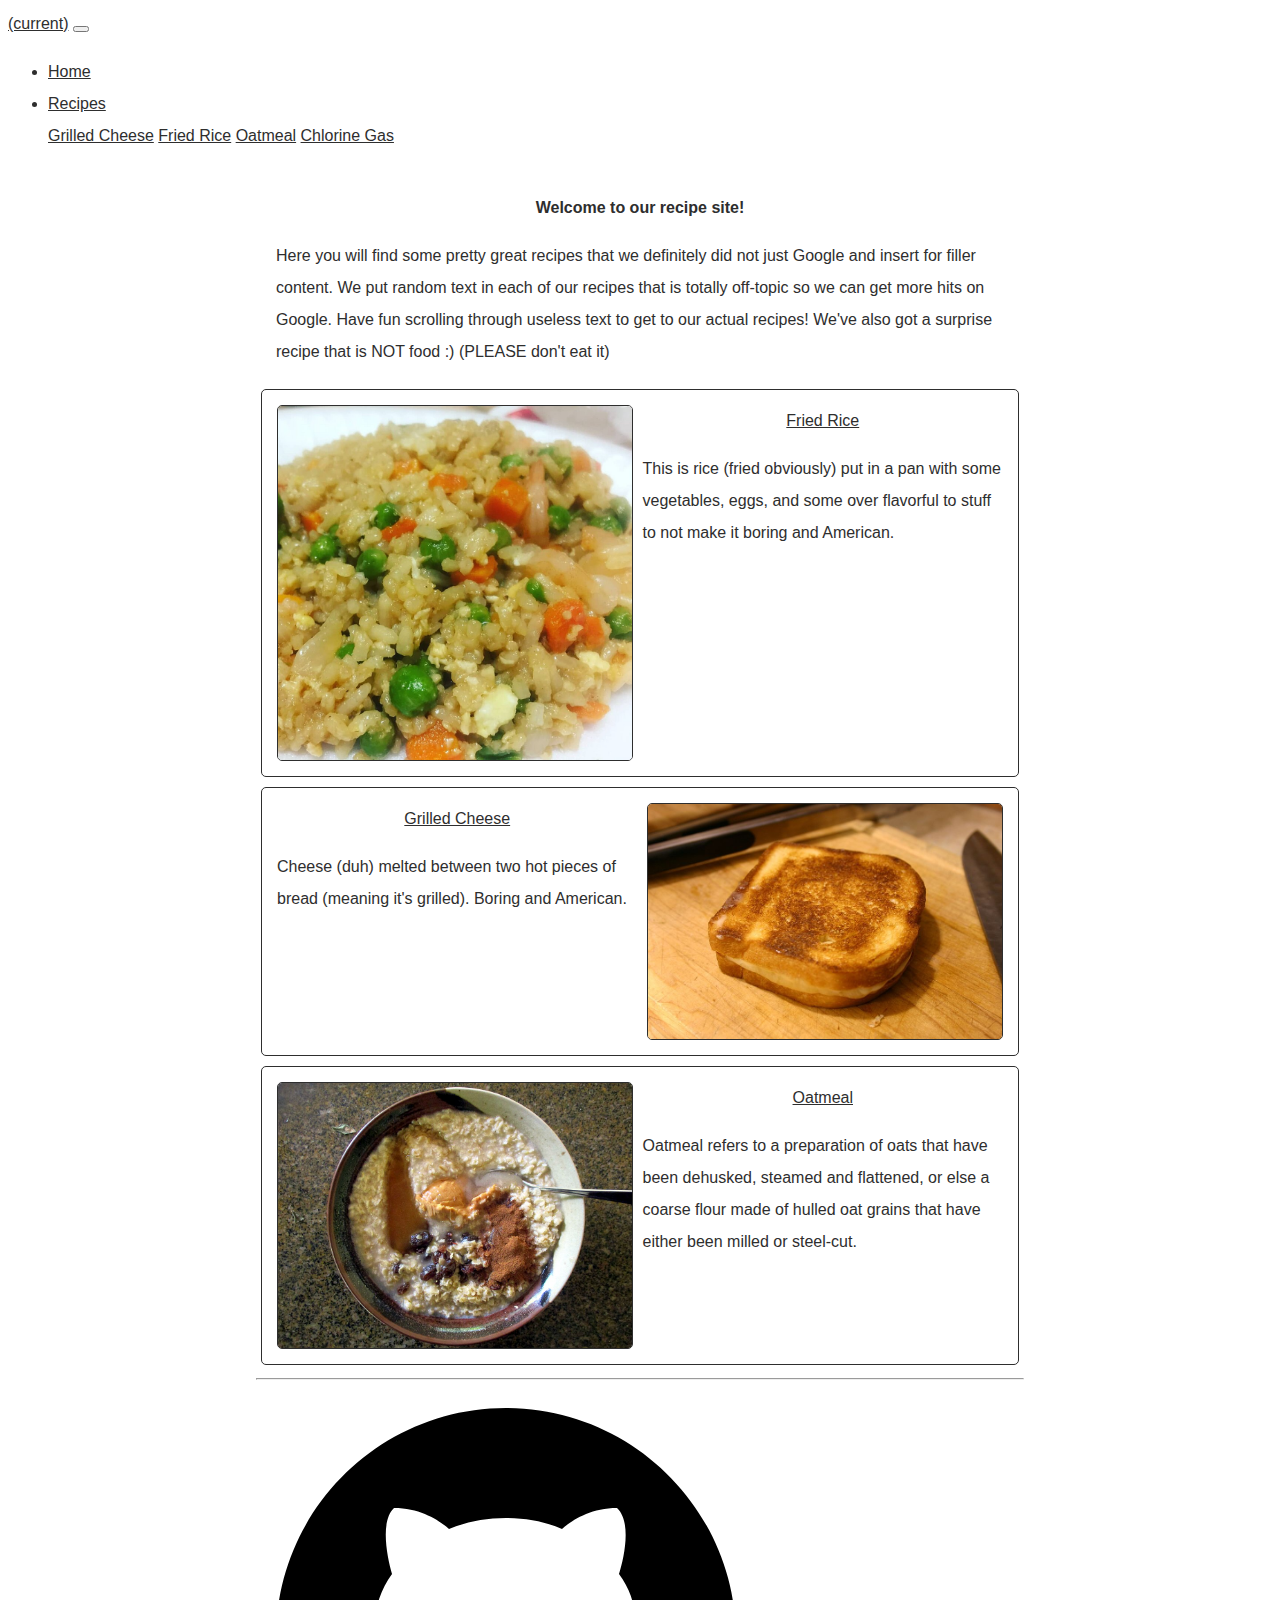
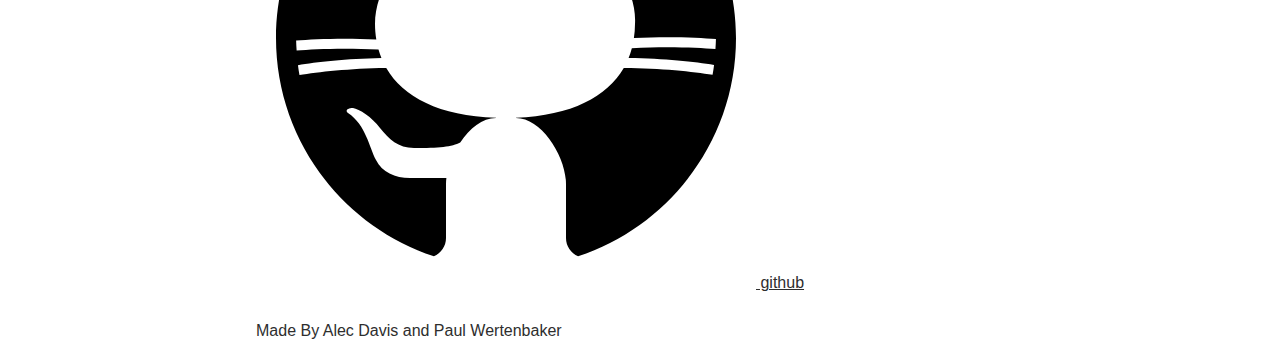
<file: index.html>
<DOCTYPE html>
<html>

  <head>
    <meta charset='UTF-8'/>
    <meta name='viewport'
      content='width=device-width, initial-scale=1.0, maximum-scale=1.0' />
    <link rel="stylesheet" href="https://stackpath.bootstrapcdn.com/bootstrap/4.1.3/css/bootstrap.min.css" integrity="sha384-MCw98/SFnGE8fJT3GXwEOngsV7Zt27NXFoaoApmYm81iuXoPkFOJwJ8ERdknLPMO" crossorigin="anonymous">
    <link rel="stylesheet" href="styles.css">
    <title>Recipes</title>

  </head>

  <body>
    <nav class="navbar navbar-expand-lg navbar-light bg-light">
      <a class="navbar-brand active" href="/index.html"><span class="sr-only">(current)</span></a>
      <button class="navbar-toggler" type="button" data-toggle="collapse" data-target="#navbarNav" aria-controls="navbarNav" aria-expanded="false" aria-label="Toggle navigation">
        <span class="navbar-toggler-icon"></span>
      </button>
      <div class="collapse navbar-collapse" id="navbarNav">
        <ul class="navbar-nav ms-auto">
          <li class="nav-item active">
            <a class="nav-link" href="#">Home</a>
          </li>
          <li class="nav-item dropdown">
            <a class="nav-link dropdown-toggle" href="#" id="navbarDropdownMenuLink" role="button" data-toggle="dropdown" aria-haspopup="true" aria-expanded="false">
              Recipes
            </a>
            <div class="dropdown-menu" aria-labelledby="navbarDropdownMenuLink">
              <a class="dropdown-item" href="/recipes/grilled-cheese.html">Grilled Cheese</a>
              <a class="dropdown-item" href="/recipes/fried-rice.html">Fried Rice</a>
              <a class="dropdown-item" href="/recipes/oatmeal.html">Oatmeal</a>
              <a class="dropdown-item" href="/recipes/chlorine-gas.html">Chlorine Gas</a>
            </div>
          </li>
        </ul>
      </div>
    </nav>

    <div class="body">

      <div class="welcome">
        <h1>Welcome to our recipe site!</h1>
      </div>

      <div class="flavor-text">
        <p>Here you will find some pretty great recipes that we definitely did not just Google and insert for filler content. We put random text in each of our recipes that is totally off-topic so we can get more hits on Google. Have fun scrolling through useless text to get to our actual recipes! We've also got a surprise recipe that is NOT food :) (PLEASE don't eat it)</p>
      </div>

      <div class="recipe-list">
        <div class="recipe-list-entry">
          <div class="recipe-list-image first">
            <img src="/recipes/pictures/fried-rice.jpeg" alt="Fried Rice" />
          </div>
          <div class="recipe-list-text">
            <a href="recipes/fried-rice.html">Fried Rice</a>
            <p>This is rice (fried obviously) put in a pan with some vegetables, eggs, and some over flavorful to stuff to not make it boring and American.</p>
          </div>
        </div>
        <div class="recipe-list-entry">
          <div class="recipe-list-image">
            <img src="/recipes/pictures/Simple_grilled_cheese.jpg" alt="Grilled Cheese" />
          </div>
          <div class="recipe-list-text first">
            <a href="recipes/grilled-cheese.html">Grilled Cheese</a>
            <p>Cheese (duh) melted between two hot pieces of bread (meaning it's grilled). Boring and American.</p>
          </div>
        </div>
        <div class="recipe-list-entry">
          <div class="recipe-list-image first">
            <img src="/recipes/pictures/oatmeal.jpg" alt="Oatmeal" />
          </div>
          <div class="recipe-list-text">
            <a href="/recipes/oatmeal.html">Oatmeal</a>
            <p>Oatmeal refers to a preparation of oats that have been dehusked, steamed and flattened, or else a coarse flour made of hulled oat grains that have either been milled or steel-cut.</p>
          </div>
        </div>
      </div>

      <div class="footer">
        <hr>
        <a href="https://github.com/pwertenb/creative-project-1">
          <img src="/recipes/pictures/github.svg" alt="github">&#9; github</a>
          <p>Made By Alec Davis and Paul Wertenbaker</p>
      </div>

    </div>

    <script src="https://code.jquery.com/jquery-3.3.1.slim.min.js" integrity="sha384-q8i/X+965DzO0rT7abK41JStQIAqVgRVzpbzo5smXKp4YfRvH+8abtTE1Pi6jizo" crossorigin="anonymous"></script>
    <script src="https://cdnjs.cloudflare.com/ajax/libs/popper.js/1.14.3/umd/popper.min.js" integrity="sha384-ZMP7rVo3mIykV+2+9J3UJ46jBk0WLaUAdn689aCwoqbBJiSnjAK/l8WvCWPIPm49" crossorigin="anonymous"></script>
    <script src="https://stackpath.bootstrapcdn.com/bootstrap/4.1.3/js/bootstrap.min.js" integrity="sha384-ChfqqxuZUCnJSK3+MXmPNIyE6ZbWh2IMqE241rYiqJxyMiZ6OW/JmZQ5stwEULTy" crossorigin="anonymous"></script>
  </body>

</html>
</file>
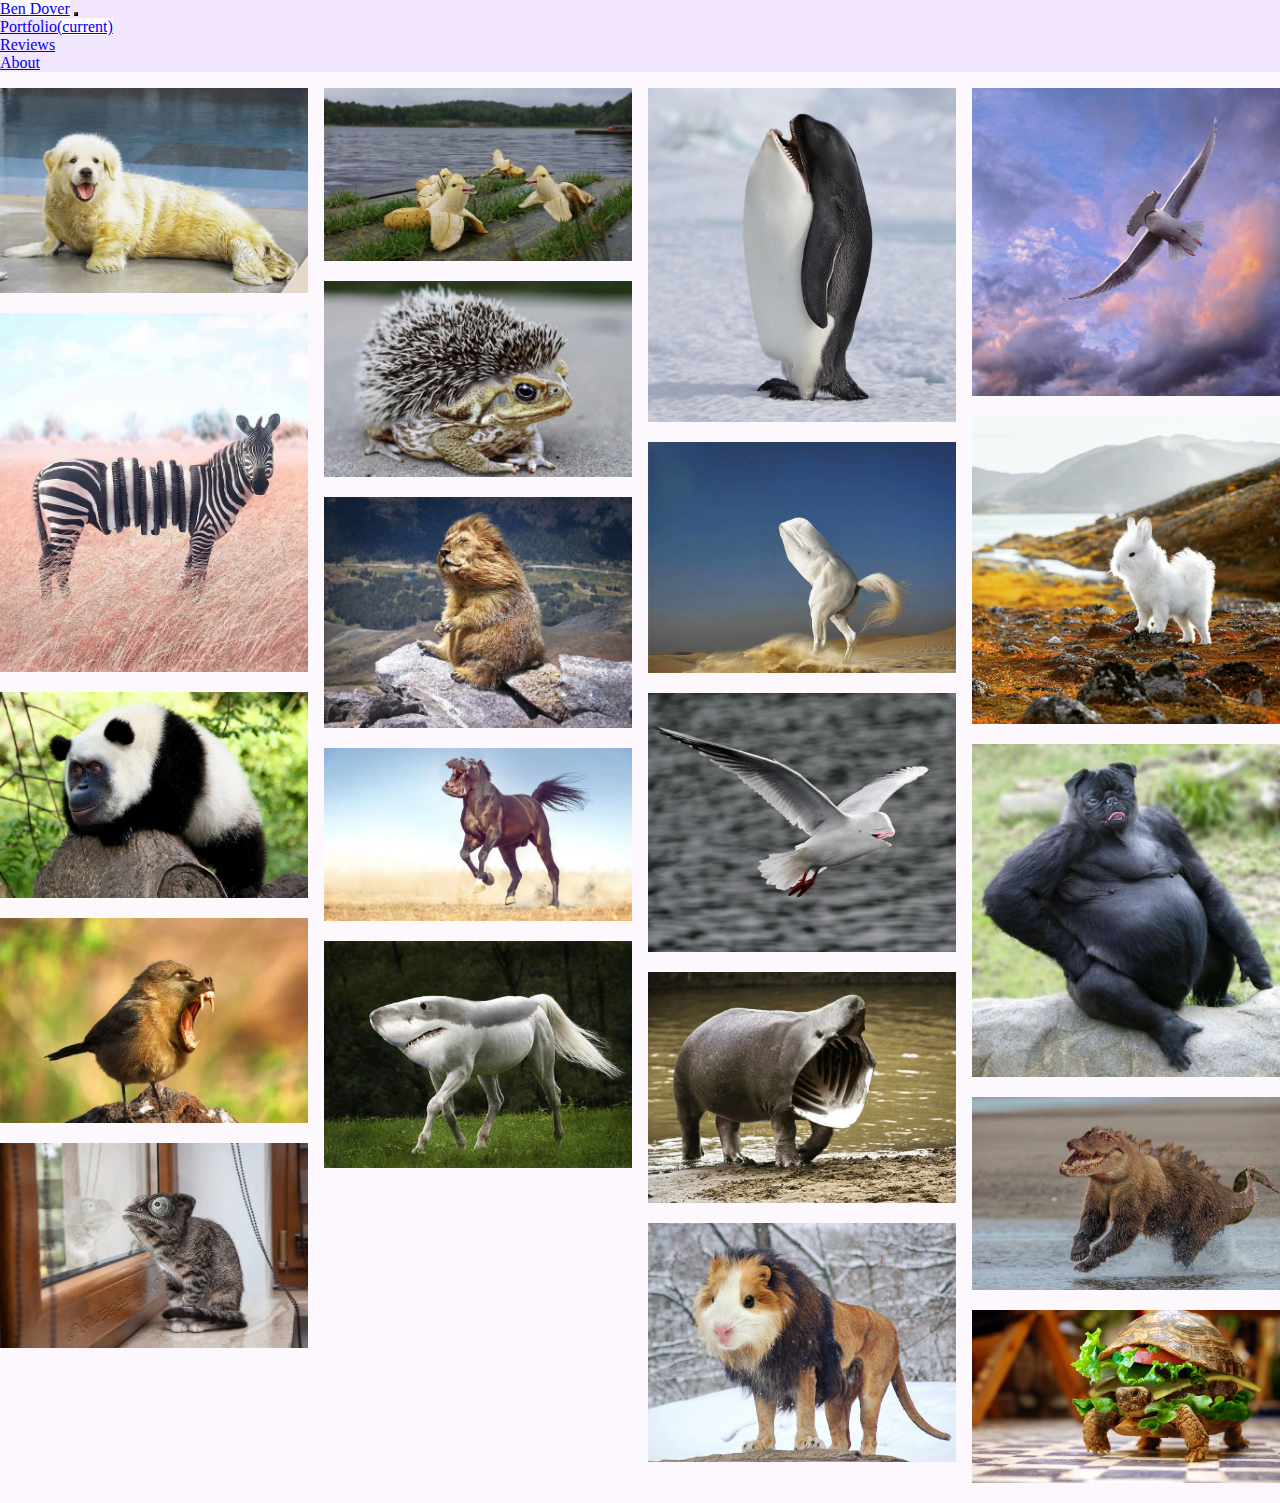
<file: pages/portfolio.html>
<!DOCTYPE html>
<html>

<head>
  <meta charset='UTF-8'/>
  <meta name='viewport'
    content='width=device-width, initial-scale=1.0, maximum-scale=1.0' />
  <link rel="stylesheet" href="https://stackpath.bootstrapcdn.com/bootstrap/4.1.3/css/bootstrap.min.css" integrity="sha384-MCw98/SFnGE8fJT3GXwEOngsV7Zt27NXFoaoApmYm81iuXoPkFOJwJ8ERdknLPMO" crossorigin="anonymous">
  <link rel="stylesheet" href="/css/styles.css" />
  <title>Portfolio</title>
</head>

<body>
  <div>
    <nav class="navbar navbar-expand-lg navbar-light bg-light">
      <a class="navbar-brand" href="/index.html">Ben Dover</a>
      <button class="navbar-toggler" type="button" data-toggle="collapse" data-target="#navbarNav" aria-controls="navbarNav" aria-expanded="false" aria-label="Toggle navigation">
        <span class="navbar-toggler-icon"></span>
      </button>
      <div class="collapse navbar-collapse" id="navbarNav">
        <ul class="navbar-nav ms-auto">
          <li class="nav-item">
            <a class="nav-link active" href="/pages/portfolio.html">Portfolio<span class="sr-only">(current)</span></a>
          </li>
          <li class="nav-item">
            <a class="nav-link" href="/pages/reviews.html">Reviews</a>
          </li>
          <li class="nav-item">
            <a class="nav-link" href="/pages/about.html">About</a>
          </li>
        </ul>
      </div>
    </nav>

    <div class="portfolio">
      <div class="image">
        <img src="/images/1.webp" />
      </div>
      <div class="image">
        <img src="/images/2.webp" />
      </div>
      <div class="image">
        <img src="/images/3.webp" />
      </div>
      <div class="image">
        <img src="/images/4.webp" />
      </div>
      <div class="image">
        <img src="/images/5.webp" />
      </div>
      <div class="image">
        <img src="/images/6.webp" />
      </div>
      <div class="image">
        <img src="/images/7.webp" />
      </div>
      <div class="image">
        <img src="/images/8.webp" />
      </div>
      <div class="image">
        <img src="/images/9.webp" />
      </div>
      <div class="image">
        <img src="/images/10.jpg" />
      </div>
      <div class="image">
        <img src="/images/11.jpg" />
      </div>
      <div class="image">
        <img src="/images/12.jpg" />
      </div>
      <div class="image">
        <img src="/images/13.jpg" />
      </div>
      <div class="image">
        <img src="/images/14.jpg" />
      </div>
      <div class="image">
        <img src="/images/15.jpg" />
      </div>
      <div class="image">
        <img src="/images/16.jpg" />
      </div>
      <div class="image">
        <img src="/images/17.jpg" />
      </div>
      <div class="image">
        <img src="/images/18.jpg" />
      </div>
      <div class="image">
        <img src="/images/19.jpg" />
      </div>
      <div class="image">
        <img src="/images/20.jpg" />
      </div>
    </section>

  </div>



  <script src="https://code.jquery.com/jquery-3.3.1.slim.min.js" integrity="sha384-q8i/X+965DzO0rT7abK41JStQIAqVgRVzpbzo5smXKp4YfRvH+8abtTE1Pi6jizo" crossorigin="anonymous"></script>
  <script src="https://cdnjs.cloudflare.com/ajax/libs/popper.js/1.14.3/umd/popper.min.js" integrity="sha384-ZMP7rVo3mIykV+2+9J3UJ46jBk0WLaUAdn689aCwoqbBJiSnjAK/l8WvCWPIPm49" crossorigin="anonymous"></script>
  <script src="https://stackpath.bootstrapcdn.com/bootstrap/4.1.3/js/bootstrap.min.js" integrity="sha384-ChfqqxuZUCnJSK3+MXmPNIyE6ZbWh2IMqE241rYiqJxyMiZ6OW/JmZQ5stwEULTy" crossorigin="anonymous"></script>
</body>
</html>
</file>
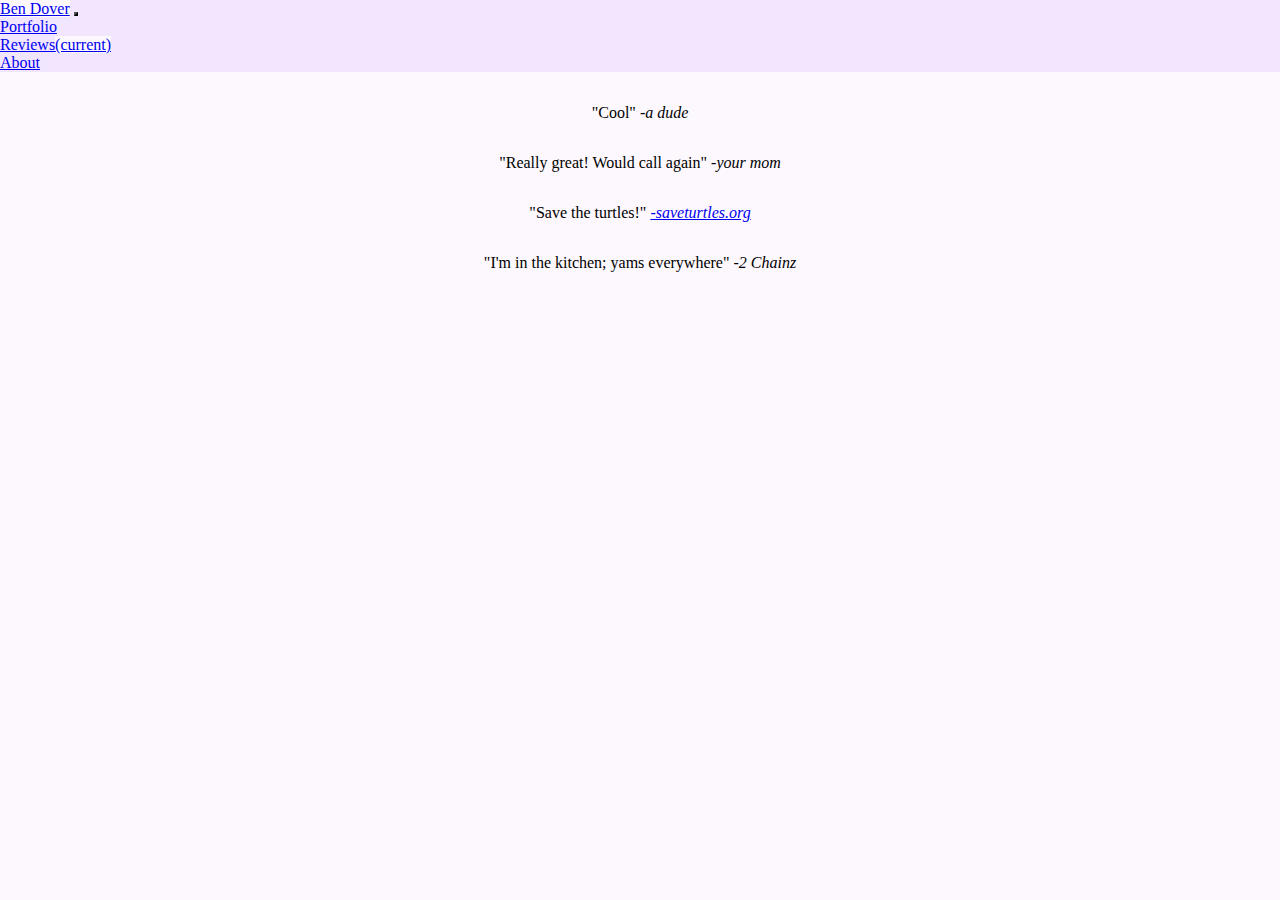
<file: pages/reviews.html>
<!DOCTYPE html>
<html>

<head>
  <meta charset='UTF-8'/>
  <meta name='viewport'
    content='width=device-width, initial-scale=1.0, maximum-scale=1.0' />
  <link rel="stylesheet" href="https://stackpath.bootstrapcdn.com/bootstrap/4.1.3/css/bootstrap.min.css" integrity="sha384-MCw98/SFnGE8fJT3GXwEOngsV7Zt27NXFoaoApmYm81iuXoPkFOJwJ8ERdknLPMO" crossorigin="anonymous">
  <link rel="stylesheet" href="/css/styles.css" />
  <title>Reviews</title>
</head>

<body>
  <div>
    <nav class="navbar navbar-expand-lg navbar-light bg-light">
      <a class="navbar-brand" href="/index.html">Ben Dover</a>
      <button class="navbar-toggler" type="button" data-toggle="collapse" data-target="#navbarNav" aria-controls="navbarNav" aria-expanded="false" aria-label="Toggle navigation">
        <span class="navbar-toggler-icon"></span>
      </button>
      <div class="collapse navbar-collapse" id="navbarNav">
        <ul class="navbar-nav ms-auto">
          <li class="nav-item">
            <a class="nav-link" href="/pages/portfolio.html">Portfolio</a>
          </li>
          <li class="nav-item">
            <a class="nav-link active" href="/pages/reviews.html">Reviews<span class="sr-only">(current)</span></a>
          </li>
          <li class="nav-item">
            <a class="nav-link" href="/pages/about.html">About</a>
          </li>
        </ul>
      </div>
    </nav>

    <p>"Cool" <i>-a dude</i></p>

    <p>"Really great! Would call again" <i>-your mom</i></p>

    <p>"Save the turtles!" <a href="https://saveturtles.org"><i>-saveturtles.org</i></a></p>

    <p>"I'm in the kitchen; yams everywhere" <i>-2 Chainz</i></p>
  </div>

  <script src="https://code.jquery.com/jquery-3.3.1.slim.min.js" integrity="sha384-q8i/X+965DzO0rT7abK41JStQIAqVgRVzpbzo5smXKp4YfRvH+8abtTE1Pi6jizo" crossorigin="anonymous"></script>
  <script src="https://cdnjs.cloudflare.com/ajax/libs/popper.js/1.14.3/umd/popper.min.js" integrity="sha384-ZMP7rVo3mIykV+2+9J3UJ46jBk0WLaUAdn689aCwoqbBJiSnjAK/l8WvCWPIPm49" crossorigin="anonymous"></script>
  <script src="https://stackpath.bootstrapcdn.com/bootstrap/4.1.3/js/bootstrap.min.js" integrity="sha384-ChfqqxuZUCnJSK3+MXmPNIyE6ZbWh2IMqE241rYiqJxyMiZ6OW/JmZQ5stwEULTy" crossorigin="anonymous"></script>
</body>

</html>
</file>
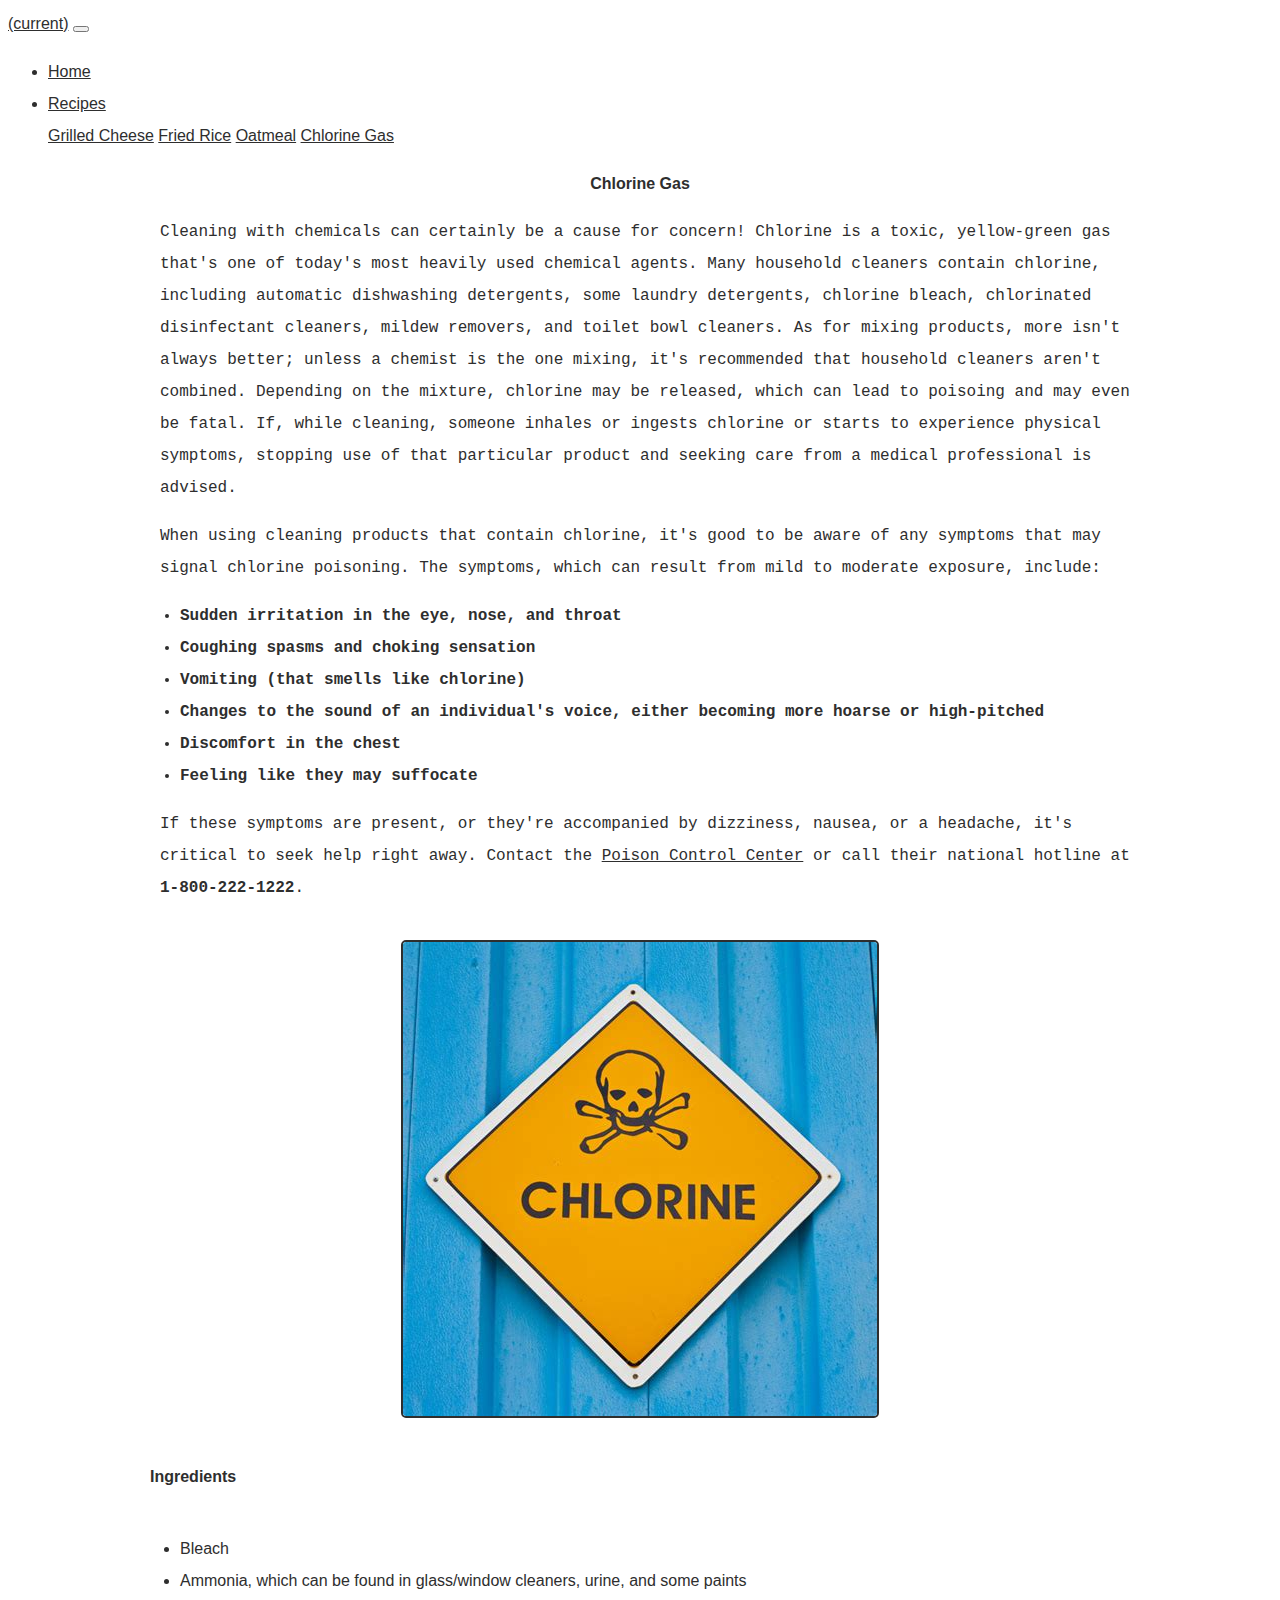
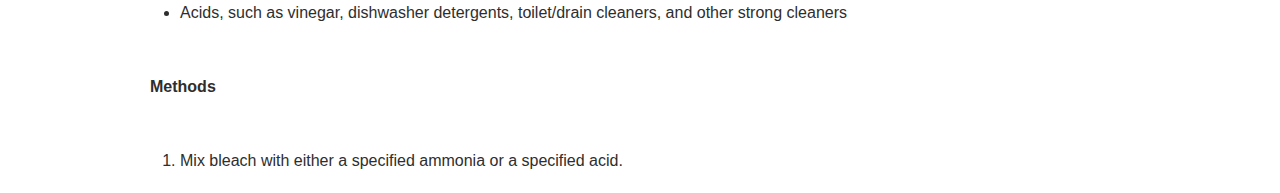
<file: recipes/chlorine-gas.html>
<DOCTYPE html>
<html>
    <head>
        <meta charset='UTF-8'/>
        <meta name='viewport'
        content='width=device-width, initial-scale=1.0, maximum-scale=1.0' />
        <link rel="stylesheet" href="https://stackpath.bootstrapcdn.com/bootstrap/4.1.3/css/bootstrap.min.css" integrity="sha384-MCw98/SFnGE8fJT3GXwEOngsV7Zt27NXFoaoApmYm81iuXoPkFOJwJ8ERdknLPMO" crossorigin="anonymous">
        <title>Chlorine Gas</title>
        <link rel='stylesheet' href='styles.css'/>
    </head>

    <body>
        <nav class="navbar navbar-expand-lg navbar-light bg-light">
        <a class="navbar-brand active" href="/index.html"><span class="sr-only">(current)</span></a>
        <button class="navbar-toggler" type="button" data-toggle="collapse" data-target="#navbarNav" aria-controls="navbarNav" aria-expanded="false" aria-label="Toggle navigation">
            <span class="navbar-toggler-icon"></span>
        </button>
        <div class="collapse navbar-collapse" id="navbarNav">
            <ul class="navbar-nav ms-auto">
            <li class="nav-item">
                <a class="nav-link" href="/index.html">Home</a>
            </li>
            <li class="nav-item dropdown">
                <a class="nav-link dropdown-toggle" href="#" id="navbarDropdownMenuLink" role="button" data-toggle="dropdown" aria-haspopup="true" aria-expanded="false">
                Recipes
                </a>
                <div class="dropdown-menu" aria-labelledby="navbarDropdownMenuLink">
                <a class="dropdown-item" href="/recipes/grilled-cheese.html">Grilled Cheese</a>
                <a class="dropdown-item" href="/recipes/fried-rice.html">Fried Rice</a>
                <a class="dropdown-item" href="/recipes/oatmeal.html">Oatmeal</a>
                <a class="dropdown-item disabled" href="#">Chlorine Gas</a>
                </div>
            </li>
            </ul>
        </div>
        </nav>

        <div class="body">
            <script>
                alert("Disclaimer: DO NOT ACTUALLY MAKE THIS. (This is a deadly gas! Included for satircal purposes only)");
            </script>

            <div class="header">
                <h1>Chlorine Gas</h1>
            </div>

            <div class="story">
                <p>Cleaning with chemicals can certainly be a cause for concern! Chlorine is a toxic, yellow-green gas that's one of today's most heavily used chemical agents. Many household cleaners contain chlorine, including automatic dishwashing detergents, some laundry detergents, chlorine bleach, chlorinated disinfectant cleaners, mildew removers, and toilet bowl cleaners. As for mixing products, more isn't always better; unless a chemist is the one mixing, it's recommended that household cleaners aren't combined. Depending on the mixture, chlorine may be released, which can lead to poisoing and may even be fatal. If, while cleaning, someone inhales or ingests chlorine or starts to experience physical symptoms, stopping use of that particular product and seeking care from a medical professional is advised.</p>
                <p>When using cleaning products that contain chlorine, it's good to be aware of any symptoms that may signal chlorine poisoning. The symptoms, which can result from mild to moderate exposure, include:</p>
                <div class="symptoms-list" style="font-family: monospace;">
                    <ul>
                        <li class="symptoms" style="font-family: monospace;">Sudden irritation in the eye, nose, and throat</li>
                        <li class="symptoms" style="font-family: monospace;">Coughing spasms and choking sensation</li>
                        <li class="symptoms" style="font-family: monospace;">Vomiting (that smells like chlorine)</li>
                        <li class="symptoms" style="font-family: monospace;">Changes to the sound of an individual's voice, either becoming more hoarse or high-pitched</li>
                        <li class="symptoms" style="font-family: monospace;">Discomfort in the chest</li>
                        <li class="symptoms" style="font-family: monospace;">Feeling like they may suffocate</li>
                    </ul>
                </div>
                <p>If these symptoms are present, or they're accompanied by dizziness, nausea, or a headache, it's critical to seek help right away. Contact the <a href="https://www.poisonhelp.org/help" style="font-family: monospace;">Poison Control Center</a> or call their national hotline at <strong style="font-family: monospace;">1-800-222-1222</strong>.</p>
            </div>

            <div class="picture">
                <img src="pictures/chlorine.jpeg" alt="Chlorine" />
            </div>
            <div class="subheading"><h2>Ingredients</h2></div>
            <div class="ingredients-list">
                <ul>
                    <li class="ingredients">Bleach</li>
                    <li class="ingredients">Ammonia, which can be found in glass/window cleaners, urine, and some paints</li>
                    <li class="ingredients">Acids, such as vinegar, dishwasher detergents, toilet/drain cleaners, and other strong cleaners</li>
                </ul>
            </div>
            <div class="subheading"><h3>Methods</h3></div>
            <div class="instruction-list">
                <ol>
                    <li class="instructions">Mix bleach with either a specified ammonia or a specified acid.</li>
                </ol>
            </div>

        </div>

        <script src="https://code.jquery.com/jquery-3.3.1.slim.min.js" integrity="sha384-q8i/X+965DzO0rT7abK41JStQIAqVgRVzpbzo5smXKp4YfRvH+8abtTE1Pi6jizo" crossorigin="anonymous"></script>
        <script src="https://cdnjs.cloudflare.com/ajax/libs/popper.js/1.14.3/umd/popper.min.js" integrity="sha384-ZMP7rVo3mIykV+2+9J3UJ46jBk0WLaUAdn689aCwoqbBJiSnjAK/l8WvCWPIPm49" crossorigin="anonymous"></script>
        <script src="https://stackpath.bootstrapcdn.com/bootstrap/4.1.3/js/bootstrap.min.js" integrity="sha384-ChfqqxuZUCnJSK3+MXmPNIyE6ZbWh2IMqE241rYiqJxyMiZ6OW/JmZQ5stwEULTy" crossorigin="anonymous"></script>
    </body>
</html>
</file>
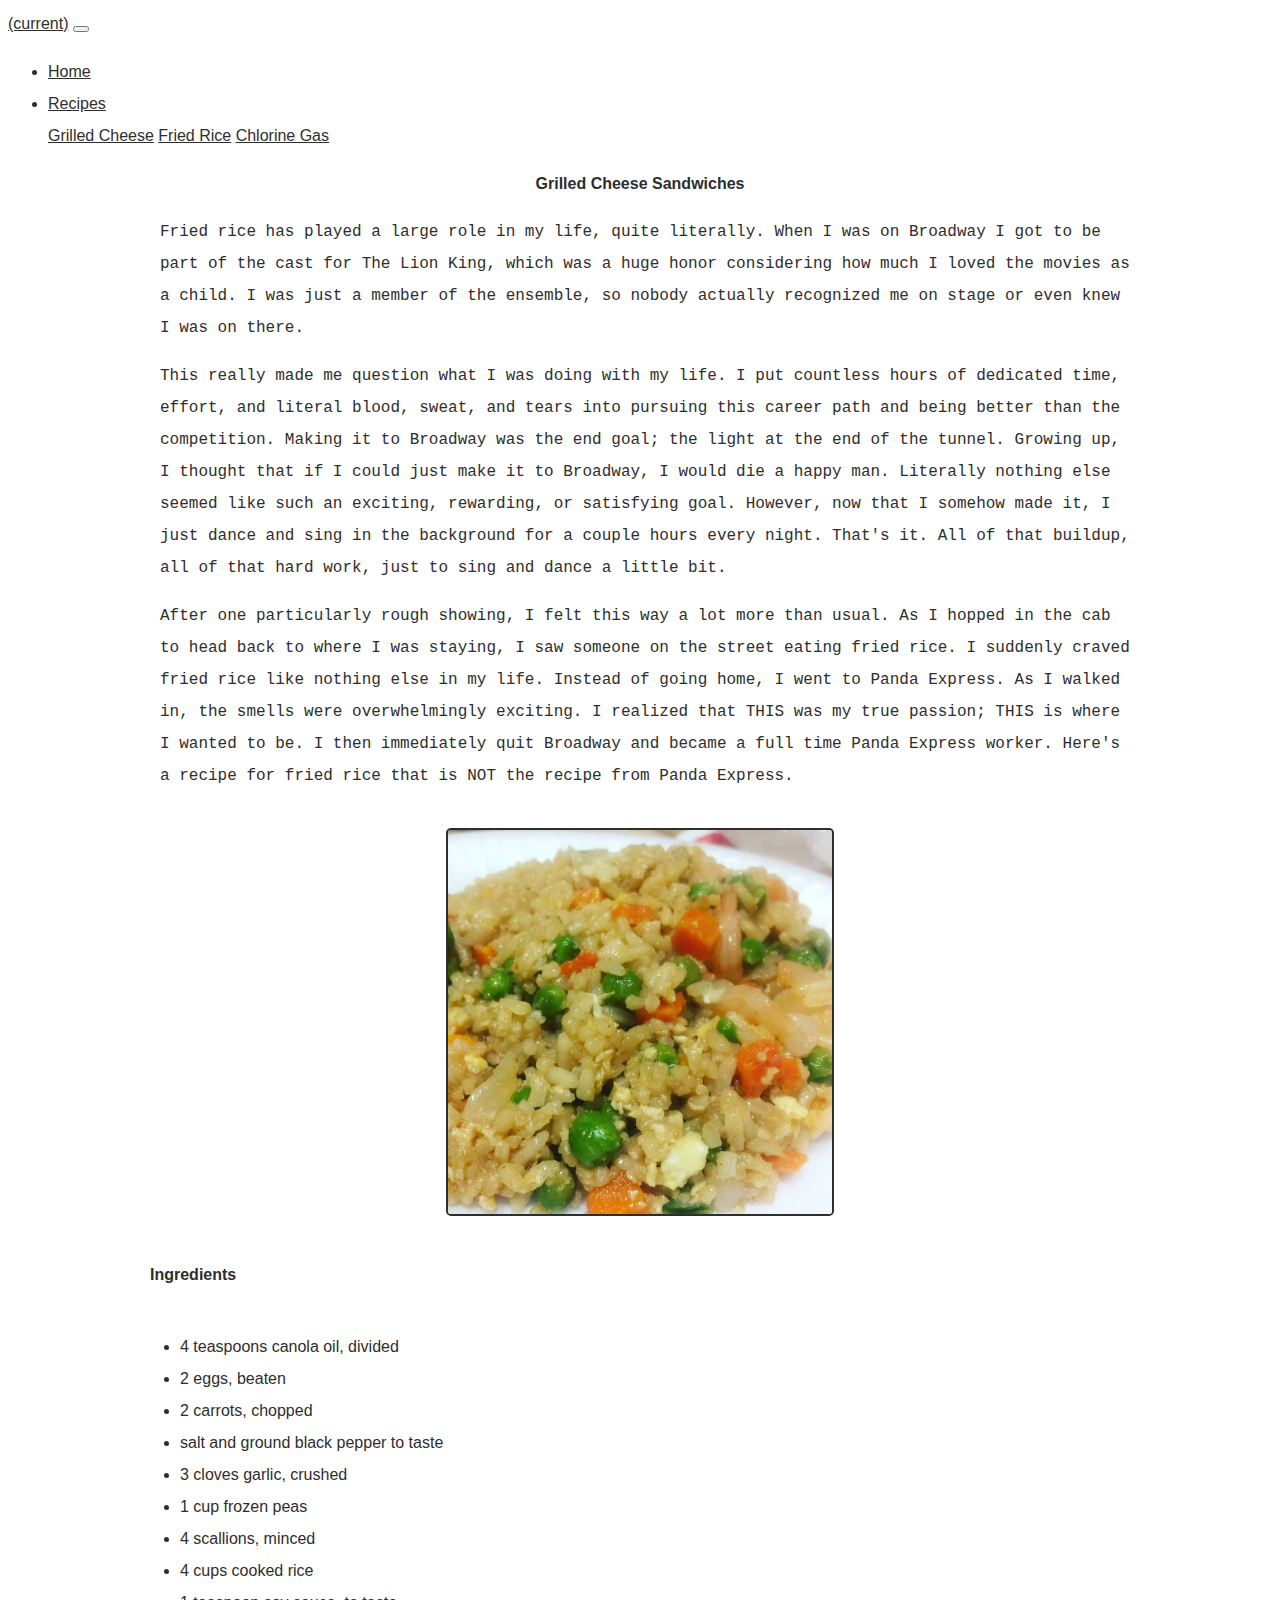
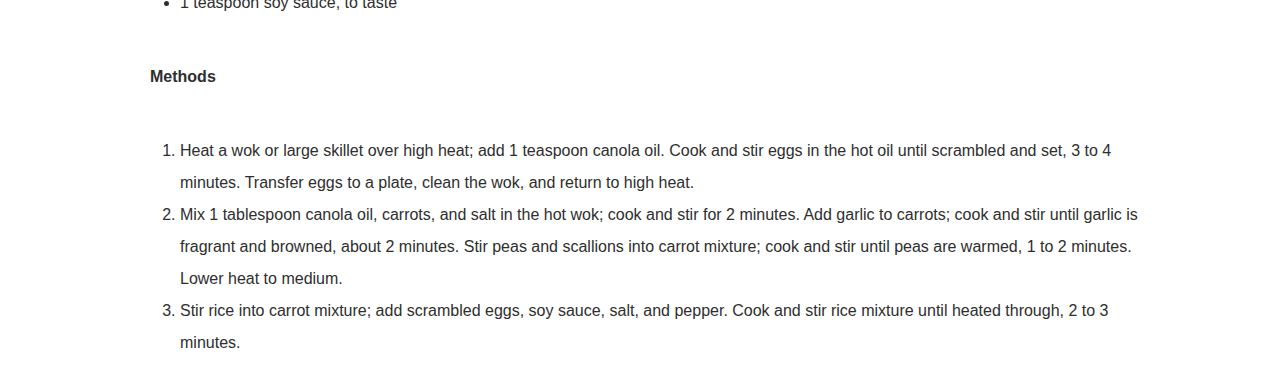
<file: recipes/fried-rice-test.html>
<DOCTYPE html>
<html>

  <head>
    <meta charset='UTF-8'/>
    <meta name='viewport'
      content='width=device-width, initial-scale=1.0, maximum-scale=1.0' />
    <link rel="stylesheet" href="https://stackpath.bootstrapcdn.com/bootstrap/4.1.3/css/bootstrap.min.css" integrity="sha384-MCw98/SFnGE8fJT3GXwEOngsV7Zt27NXFoaoApmYm81iuXoPkFOJwJ8ERdknLPMO" crossorigin="anonymous">
    <title>Grilled Cheese</title>

    <link rel='stylesheet' href='styles.css'/>

  </head>

  <body>
    <nav class="navbar navbar-expand-lg navbar-light bg-light">
        <a class="navbar-brand active" href="/index.html"><span class="sr-only">(current)</span></a>
        <button class="navbar-toggler" type="button" data-toggle="collapse" data-target="#navbarNav" aria-controls="navbarNav" aria-expanded="false" aria-label="Toggle navigation">
            <span class="navbar-toggler-icon"></span>
        </button>
        <div class="collapse navbar-collapse" id="navbarNav">
            <ul class="navbar-nav ms-auto">
            <li class="nav-item">
                <a class="nav-link" href="/index.html">Home</a>
            </li>
            <li class="nav-item dropdown">
                <a class="nav-link dropdown-toggle" href="#" id="navbarDropdownMenuLink" role="button" data-toggle="dropdown" aria-haspopup="true" aria-expanded="false">
                Recipes
                </a>
                <div class="dropdown-menu" aria-labelledby="navbarDropdownMenuLink">
                <a class="dropdown-item" href="/recipes/grilled-cheese.html">Grilled Cheese</a>
                <a class="dropdown-item disabled" href="#">Fried Rice</a>
                <a class="dropdown-item" href="/recipes/chlorine-gas.html">Chlorine Gas</a>
                </div>
            </li>
            </ul>
        </div>
        </nav>

    <div class="body">

      <div class="header">
        <h1>Grilled Cheese Sandwiches</h1>
      </div>

      <div class="story">
        <p>Fried rice has played a large role in my life, quite literally.
                  When I was on Broadway I got to be part of the cast for The Lion King,
                  which was a huge honor considering how much I loved the movies as a child.
                  I was just a member of the ensemble, so nobody actually recognized
                  me on stage or even knew I was on there.</p>
                <p>This really made me question what I was doing with my life.
                  I put countless hours of dedicated time, effort, and literal blood,
                  sweat, and tears into pursuing this career path and being better
                  than the competition. Making it to Broadway was the end goal;
                  the light at the end of the tunnel. Growing up, I thought that
                  if I could just make it to Broadway, I would die a happy man.
                  Literally nothing else seemed like such an exciting, rewarding,
                  or satisfying goal. However, now that I somehow made it, I just
                  dance and sing in the background for a couple hours every night.
                  That's it. All of that buildup, all of that hard work, just to
                  sing and dance a little bit.</p>
                <p>After one particularly rough showing, I felt this way a lot more
                  than usual. As I hopped in the cab to head back to where I was
                  staying, I saw someone on the street eating fried rice. I suddenly
                  craved fried rice like nothing else in my life. Instead of going home,
                  I went to Panda Express. As I walked in, the smells were overwhelmingly
                  exciting. I realized that THIS was my true passion; THIS is where
                  I wanted to be. I then immediately quit Broadway and became a
                  full time Panda Express worker. Here's a recipe for fried rice
                  that is NOT the recipe from Panda Express.</p>
      </div>
      <div class="picture">
        <img src="pictures/fried-rice.jpeg" alt="Fried Rice" />
      </div>
      <div class="subheading"><h2>Ingredients</h2></div>
      <div class="ingredients-list">
        <ul>
                    <li class="ingredients">4 teaspoons canola oil, divided</li>
                    <li class="ingredients">2 eggs, beaten</li>
                    <li class="ingredients"> 2 carrots, chopped</li>
                    <li class="ingredients">salt and ground black pepper to taste</li>
                    <li class="ingredients">3 cloves garlic, crushed</li>
                    <li class="ingredients">1 cup frozen peas</li>
                    <li class="ingredients">4 scallions, minced</li>
                    <li class="ingredients">4 cups cooked rice</li>
                    <li class="ingredients">1 teaspoon soy sauce, to taste</li>
                </ul>
      </div>
      <div class="subheading"><h3>Methods</h3></div>
      <div class="instruction-list">
        <ol>
                    <li class="instructions">Heat a wok or large skillet over high heat; add 1 teaspoon canola oil. Cook and stir eggs in the hot oil until scrambled and set, 3 to 4 minutes. Transfer eggs to a plate, clean the wok, and return to high heat.</li>
                    <li class="instructions">Mix 1 tablespoon canola oil, carrots, and salt in the hot wok; cook and stir for 2 minutes. Add garlic to carrots; cook and stir until garlic is fragrant and browned, about 2 minutes. Stir peas and scallions into carrot mixture; cook and stir until peas are warmed, 1 to 2 minutes. Lower heat to medium.</li>
                    <li class="instructions">Stir rice into carrot mixture; add scrambled eggs, soy sauce, salt, and pepper. Cook and stir rice mixture until heated through, 2 to 3 minutes.</li>
                </ol>
      </div>

    </div>

    <script src="https://code.jquery.com/jquery-3.3.1.slim.min.js" integrity="sha384-q8i/X+965DzO0rT7abK41JStQIAqVgRVzpbzo5smXKp4YfRvH+8abtTE1Pi6jizo" crossorigin="anonymous"></script>
    <script src="https://cdnjs.cloudflare.com/ajax/libs/popper.js/1.14.3/umd/popper.min.js" integrity="sha384-ZMP7rVo3mIykV+2+9J3UJ46jBk0WLaUAdn689aCwoqbBJiSnjAK/l8WvCWPIPm49" crossorigin="anonymous"></script>
    <script src="https://stackpath.bootstrapcdn.com/bootstrap/4.1.3/js/bootstrap.min.js" integrity="sha384-ChfqqxuZUCnJSK3+MXmPNIyE6ZbWh2IMqE241rYiqJxyMiZ6OW/JmZQ5stwEULTy" crossorigin="anonymous"></script>
  </body>
  <style>
    .picture img {
      max-width: 40%;
    }
    @media only screen and (max-width: 900px) {
      .picture img {
        max-width: 50%;
      }
    }
    @media only screen and (max-width: 400px) {
      .picture img {
        max-width: 70%;
      }
    }
    </style>

</html>
</file>
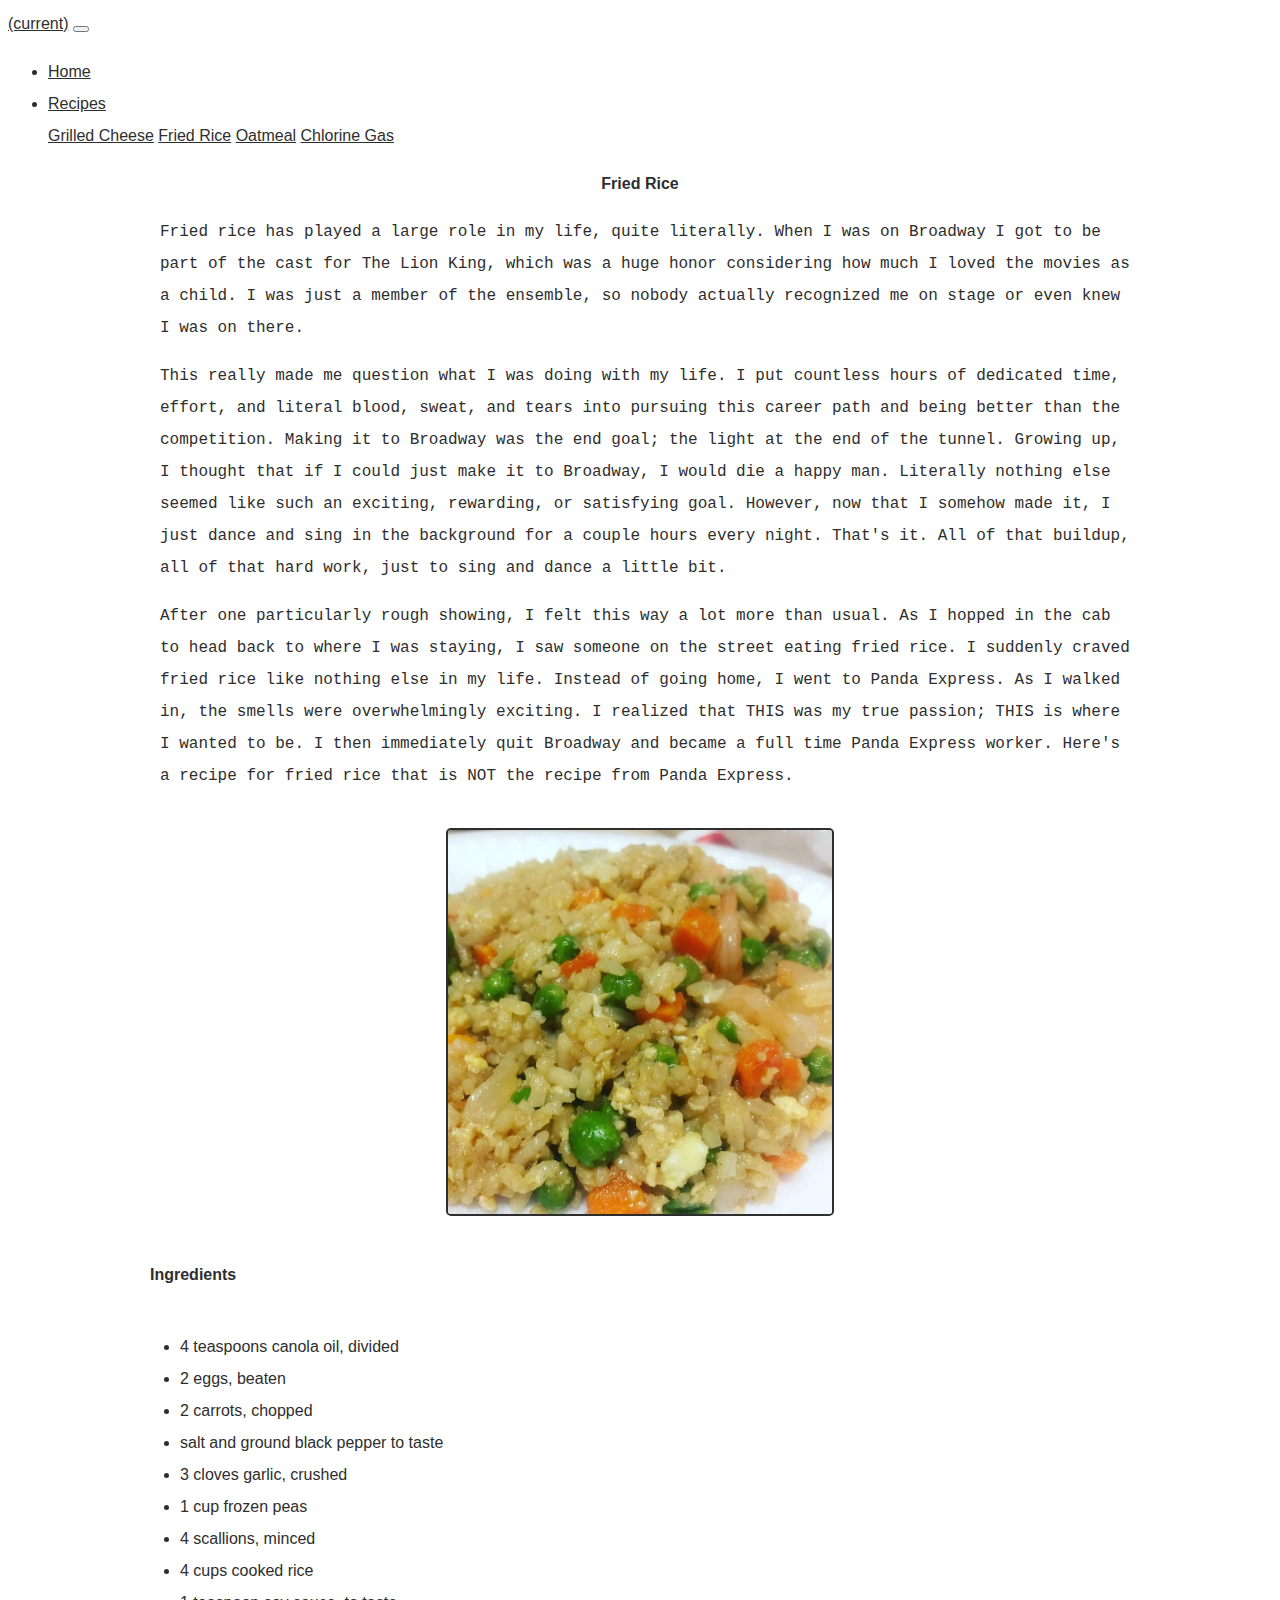
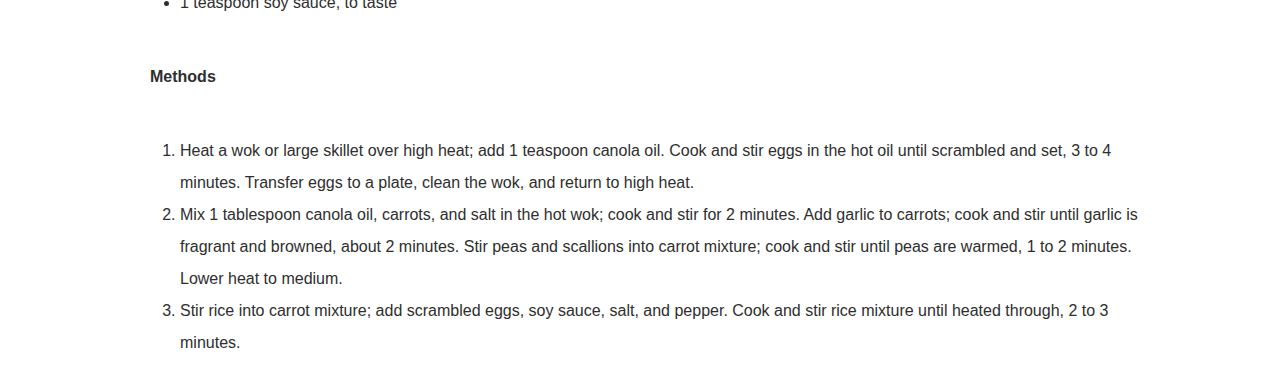
<file: recipes/fried-rice.html>
<DOCTYPE html>
<html>
    <head>
        <meta charset='UTF-8'/>
        <meta name='viewport'
        content='width=device-width, initial-scale=1.0, maximum-scale=1.0' />
        <link rel="stylesheet" href="https://stackpath.bootstrapcdn.com/bootstrap/4.1.3/css/bootstrap.min.css" integrity="sha384-MCw98/SFnGE8fJT3GXwEOngsV7Zt27NXFoaoApmYm81iuXoPkFOJwJ8ERdknLPMO" crossorigin="anonymous">
        <title>Fried Rice</title>

        <link rel='stylesheet' href='styles.css'/>
    </head>

    <body>
        <nav class="navbar navbar-expand-lg navbar-light bg-light">
        <a class="navbar-brand active" href="/index.html"><span class="sr-only">(current)</span></a>
        <button class="navbar-toggler" type="button" data-toggle="collapse" data-target="#navbarNav" aria-controls="navbarNav" aria-expanded="false" aria-label="Toggle navigation">
            <span class="navbar-toggler-icon"></span>
        </button>
        <div class="collapse navbar-collapse" id="navbarNav">
            <ul class="navbar-nav ms-auto">
            <li class="nav-item">
                <a class="nav-link" href="/index.html">Home</a>
            </li>
            <li class="nav-item dropdown">
                <a class="nav-link dropdown-toggle" href="#" id="navbarDropdownMenuLink" role="button" data-toggle="dropdown" aria-haspopup="true" aria-expanded="false">
                Recipes
                </a>
                <div class="dropdown-menu" aria-labelledby="navbarDropdownMenuLink">
                <a class="dropdown-item" href="/recipes/grilled-cheese.html">Grilled Cheese</a>
                <a class="dropdown-item disabled" href="#">Fried Rice</a>
                <a class="dropdown-item" href="/recipes/oatmeal.html">Oatmeal</a>
                <a class="dropdown-item" href="/recipes/chlorine-gas.html">Chlorine Gas</a>
                </div>
            </li>
            </ul>
        </div>
        </nav>

        <div class="body">
            <div class="header">
                <h1>Fried Rice</h1>
            </div>

            <div class="story">
                <p>Fried rice has played a large role in my life, quite literally.
                  When I was on Broadway I got to be part of the cast for The Lion King,
                  which was a huge honor considering how much I loved the movies as a child.
                  I was just a member of the ensemble, so nobody actually recognized
                  me on stage or even knew I was on there.</p>
                <p>This really made me question what I was doing with my life.
                  I put countless hours of dedicated time, effort, and literal blood,
                  sweat, and tears into pursuing this career path and being better
                  than the competition. Making it to Broadway was the end goal;
                  the light at the end of the tunnel. Growing up, I thought that
                  if I could just make it to Broadway, I would die a happy man.
                  Literally nothing else seemed like such an exciting, rewarding,
                  or satisfying goal. However, now that I somehow made it, I just
                  dance and sing in the background for a couple hours every night.
                  That's it. All of that buildup, all of that hard work, just to
                  sing and dance a little bit.</p>
                <p>After one particularly rough showing, I felt this way a lot more
                  than usual. As I hopped in the cab to head back to where I was
                  staying, I saw someone on the street eating fried rice. I suddenly
                  craved fried rice like nothing else in my life. Instead of going home,
                  I went to Panda Express. As I walked in, the smells were overwhelmingly
                  exciting. I realized that THIS was my true passion; THIS is where
                  I wanted to be. I then immediately quit Broadway and became a
                  full time Panda Express worker. Here's a recipe for fried rice
                  that is NOT the recipe from Panda Express.</p>
            </div>

            <div class="picture">
                <img src="pictures/fried-rice.jpeg" alt="Fried Rice" />
            </div>

            <div class="subheading"><h2>Ingredients</h2></div>
            <div class="ingredients-list">
                <ul>
                    <li class="ingredients">4 teaspoons canola oil, divided</li>
                    <li class="ingredients">2 eggs, beaten</li>
                    <li class="ingredients"> 2 carrots, chopped</li>
                    <li class="ingredients">salt and ground black pepper to taste</li>
                    <li class="ingredients">3 cloves garlic, crushed</li>
                    <li class="ingredients">1 cup frozen peas</li>
                    <li class="ingredients">4 scallions, minced</li>
                    <li class="ingredients">4 cups cooked rice</li>
                    <li class="ingredients">1 teaspoon soy sauce, to taste</li>
                </ul>
            </div>
            <div class="subheading"><h3>Methods</h3></div>
            <div class="instruction-list">
                <ol>
                    <li class="instructions">Heat a wok or large skillet over high heat; add 1 teaspoon canola oil. Cook and stir eggs in the hot oil until scrambled and set, 3 to 4 minutes. Transfer eggs to a plate, clean the wok, and return to high heat.</li>
                    <li class="instructions">Mix 1 tablespoon canola oil, carrots, and salt in the hot wok; cook and stir for 2 minutes. Add garlic to carrots; cook and stir until garlic is fragrant and browned, about 2 minutes. Stir peas and scallions into carrot mixture; cook and stir until peas are warmed, 1 to 2 minutes. Lower heat to medium.</li>
                    <li class="instructions">Stir rice into carrot mixture; add scrambled eggs, soy sauce, salt, and pepper. Cook and stir rice mixture until heated through, 2 to 3 minutes.</li>
                </ol>

            </div>

        </div>

        <script src="https://code.jquery.com/jquery-3.3.1.slim.min.js" integrity="sha384-q8i/X+965DzO0rT7abK41JStQIAqVgRVzpbzo5smXKp4YfRvH+8abtTE1Pi6jizo" crossorigin="anonymous"></script>
        <script src="https://cdnjs.cloudflare.com/ajax/libs/popper.js/1.14.3/umd/popper.min.js" integrity="sha384-ZMP7rVo3mIykV+2+9J3UJ46jBk0WLaUAdn689aCwoqbBJiSnjAK/l8WvCWPIPm49" crossorigin="anonymous"></script>
        <script src="https://stackpath.bootstrapcdn.com/bootstrap/4.1.3/js/bootstrap.min.js" integrity="sha384-ChfqqxuZUCnJSK3+MXmPNIyE6ZbWh2IMqE241rYiqJxyMiZ6OW/JmZQ5stwEULTy" crossorigin="anonymous"></script>
    </body>
    <style>
    .picture img {
      max-width: 40%;
    }
    @media only screen and (max-width: 900px) {
      .picture img {
        max-width: 50%;
      }
    }
    @media only screen and (max-width: 400px) {
      .picture img {
        max-width: 70%;
      }
    }
    </style>
</html>
</file>
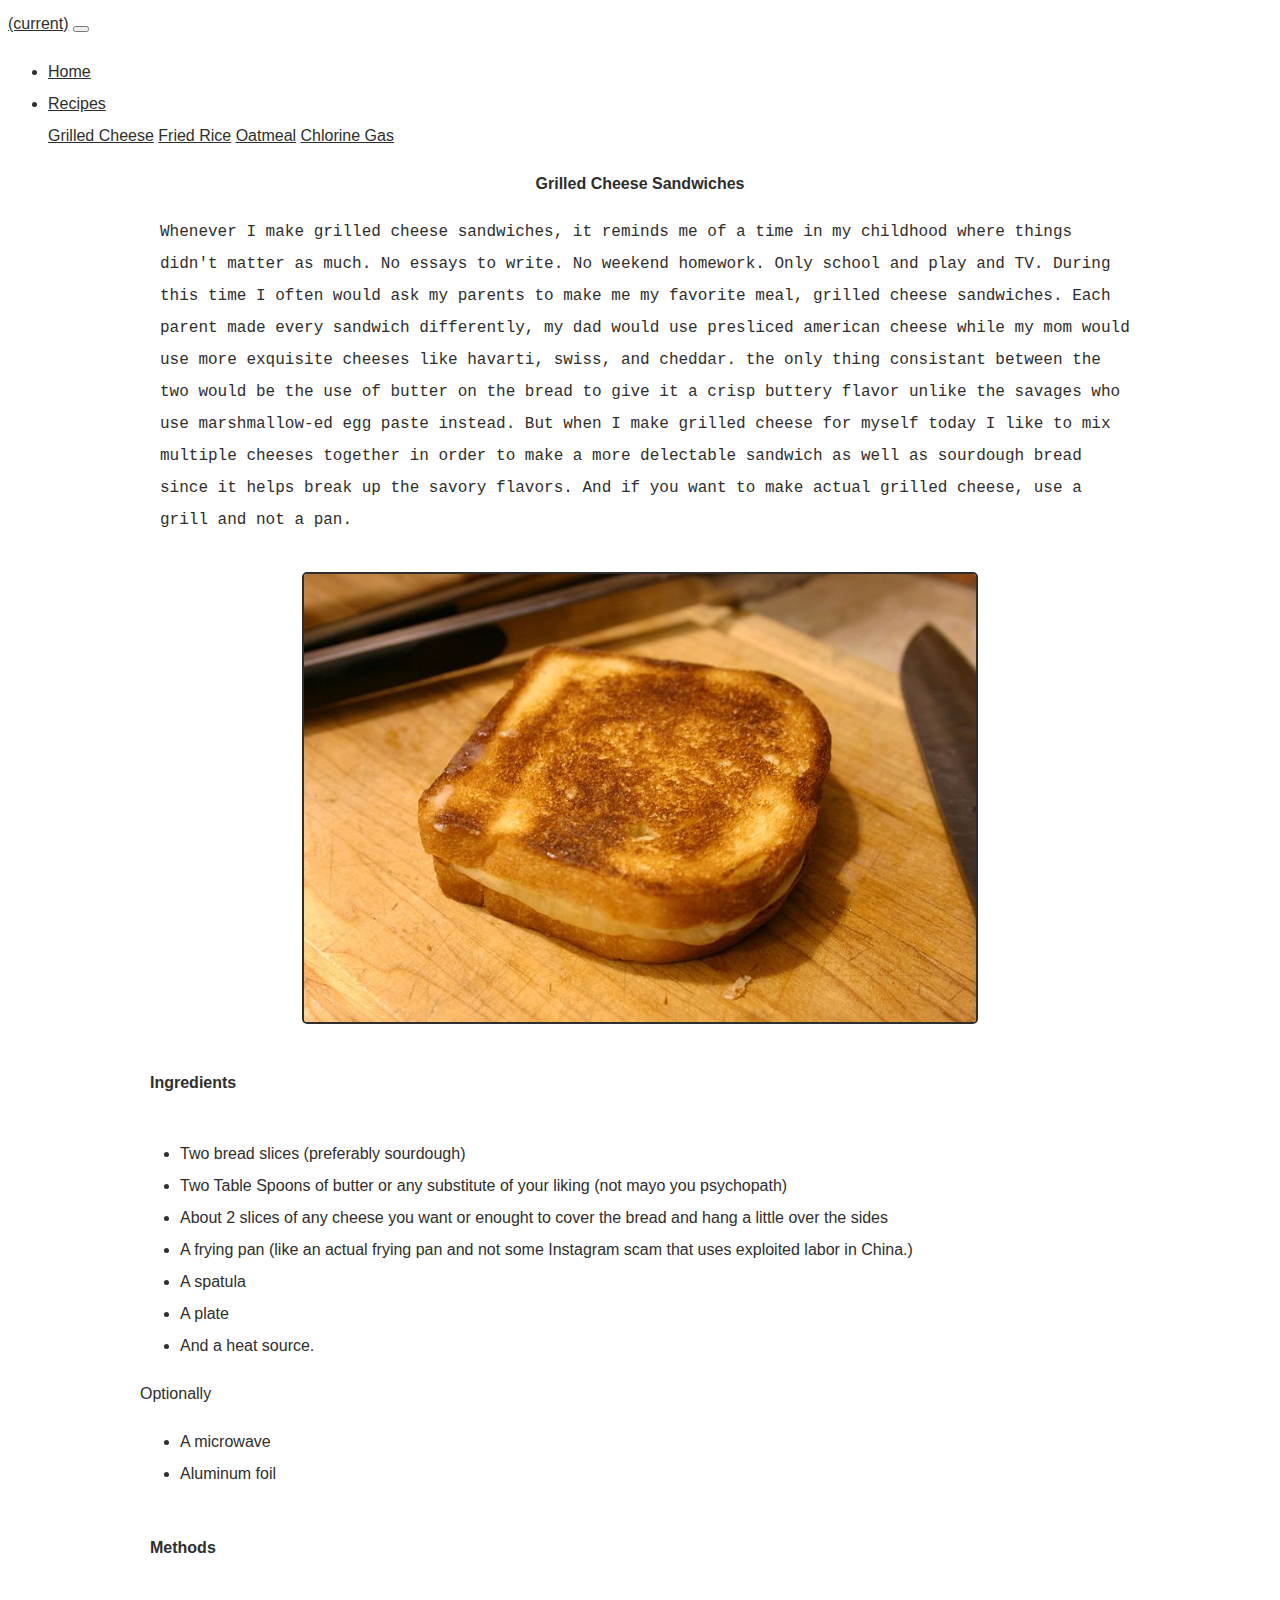
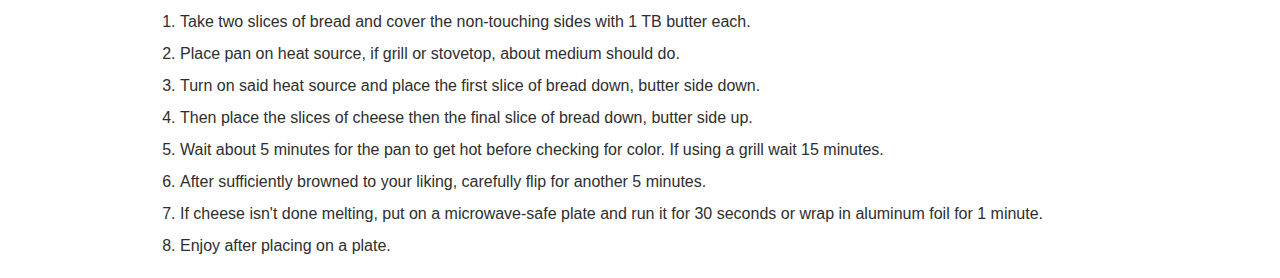
<file: recipes/grilled-cheese.html>
<DOCTYPE html>
<html>

  <head>
    <meta charset='UTF-8'/>
    <meta name='viewport'
      content='width=device-width, initial-scale=1.0, maximum-scale=1.0' />
    <link rel="stylesheet" href="https://stackpath.bootstrapcdn.com/bootstrap/4.1.3/css/bootstrap.min.css" integrity="sha384-MCw98/SFnGE8fJT3GXwEOngsV7Zt27NXFoaoApmYm81iuXoPkFOJwJ8ERdknLPMO" crossorigin="anonymous">
    <title>Grilled Cheese</title>

    <link rel='stylesheet' href='styles.css'/>

  </head>

  <body>
    <nav class="navbar navbar-expand-lg navbar-light bg-light">
      <a class="navbar-brand active" href="/index.html"><span class="sr-only">(current)</span></a>
      <button class="navbar-toggler" type="button" data-toggle="collapse" data-target="#navbarNav" aria-controls="navbarNav" aria-expanded="false" aria-label="Toggle navigation">
        <span class="navbar-toggler-icon"></span>
      </button>
      <div class="collapse navbar-collapse" id="navbarNav">
        <ul class="navbar-nav ms-auto">
          <li class="nav-item">
            <a class="nav-link" href="/index.html">Home</a>
          </li>
          <li class="nav-item dropdown">
            <a class="nav-link dropdown-toggle" href="#" id="navbarDropdownMenuLink" role="button" data-toggle="dropdown" aria-haspopup="true" aria-expanded="false">
              Recipes
            </a>
            <div class="dropdown-menu" aria-labelledby="navbarDropdownMenuLink">
              <a class="dropdown-item disabled" href="#">Grilled Cheese</a>
              <a class="dropdown-item" href="/recipes/fried-rice.html">Fried Rice</a>
              <a class="dropdown-item" href="/recipes/oatmeal.html">Oatmeal</a>
              <a class="dropdown-item" href="/recipes/chlorine-gas.html">Chlorine Gas</a>
            </div>
          </li>
        </ul>
      </div>
    </nav>

    <div class="body">

      <div class="header">
        <h1>Grilled Cheese Sandwiches</h1>
      </div>

      <div class="story">
        <p>Whenever I make grilled cheese sandwiches, it reminds me of a time
        in my childhood where things didn't matter as much. No essays to write.
      No weekend homework. Only school and play and TV. During this time I often
    would ask my parents to make me my favorite meal, grilled cheese sandwiches.
  Each parent made every sandwich differently, my dad would use presliced american
cheese while my mom would use more exquisite cheeses like havarti, swiss, and cheddar.
the only thing consistant between the two would be the use of butter on the bread to
give it a crisp buttery flavor unlike the savages who use marshmallow-ed egg paste instead.
But when I make grilled cheese for myself today I like to mix multiple cheeses
together in order to make a more delectable sandwich as well as sourdough bread
since it helps break up the savory flavors. And if you want to make actual grilled
cheese, use a grill and not a pan.</p>
      </div>
      <div class="picture">
        <img src="pictures/Simple_grilled_cheese.jpg" alt="Grilled Cheese">
      </div>
      <div class="subheading"><h2>Ingredients</h2></div>
      <div class="ingredients-list">
        <ul>
          <li class="ingredients">Two bread slices (preferably sourdough)</li>
          <li class="ingredients">Two Table Spoons of butter or any substitute of your liking (not mayo you psychopath)</li>
          <li class="ingredients">About 2 slices of any cheese you want or enought to cover the bread and hang a little over the sides</li>
          <li class="ingredients">A frying pan (like an actual frying pan and not some Instagram scam that uses exploited labor in China.)</li>
          <li class="ingredients">A spatula</li>
          <li class="ingredients">A plate</li>
          <li class="ingredients">And a heat source.</li>
        </ul>
        <p>Optionally</p>
        <ul>
          <li class="ingredients">A microwave</li>
          <li class="ingredients">Aluminum foil</li>
        </ul>
      </div>
      <div class="subheading"><h3>Methods</h3></div>
      <div class="instruction-list">
        <ol>
          <li class="instructions">Take two slices of bread and cover the non-touching sides with 1 TB butter each.</li>
          <li class="instructions">Place pan on heat source, if grill or stovetop, about medium should do.</li>
          <li class="instructions">Turn on said heat source and place the first slice of bread down, butter side down.</li>
          <li class="instructions">Then place the slices of cheese then the final slice of bread down, butter side up.</li>
          <li class="instructions">Wait about 5 minutes for the pan to get hot before checking for color. If using a grill wait 15 minutes.</li>
          <li class="instructions">After sufficiently browned to your liking, carefully flip for another 5 minutes.</li>
          <li class="instructions">If cheese isn't done melting, put on a microwave-safe plate and run it for 30 seconds or wrap in aluminum foil for 1 minute.</li>
          <li class="instructions">Enjoy after placing on a plate.</li>
        </ol>
      </div>

    </div>

    <script src="https://code.jquery.com/jquery-3.3.1.slim.min.js" integrity="sha384-q8i/X+965DzO0rT7abK41JStQIAqVgRVzpbzo5smXKp4YfRvH+8abtTE1Pi6jizo" crossorigin="anonymous"></script>
    <script src="https://cdnjs.cloudflare.com/ajax/libs/popper.js/1.14.3/umd/popper.min.js" integrity="sha384-ZMP7rVo3mIykV+2+9J3UJ46jBk0WLaUAdn689aCwoqbBJiSnjAK/l8WvCWPIPm49" crossorigin="anonymous"></script>
    <script src="https://stackpath.bootstrapcdn.com/bootstrap/4.1.3/js/bootstrap.min.js" integrity="sha384-ChfqqxuZUCnJSK3+MXmPNIyE6ZbWh2IMqE241rYiqJxyMiZ6OW/JmZQ5stwEULTy" crossorigin="anonymous"></script>
  </body>

</html>
</file>
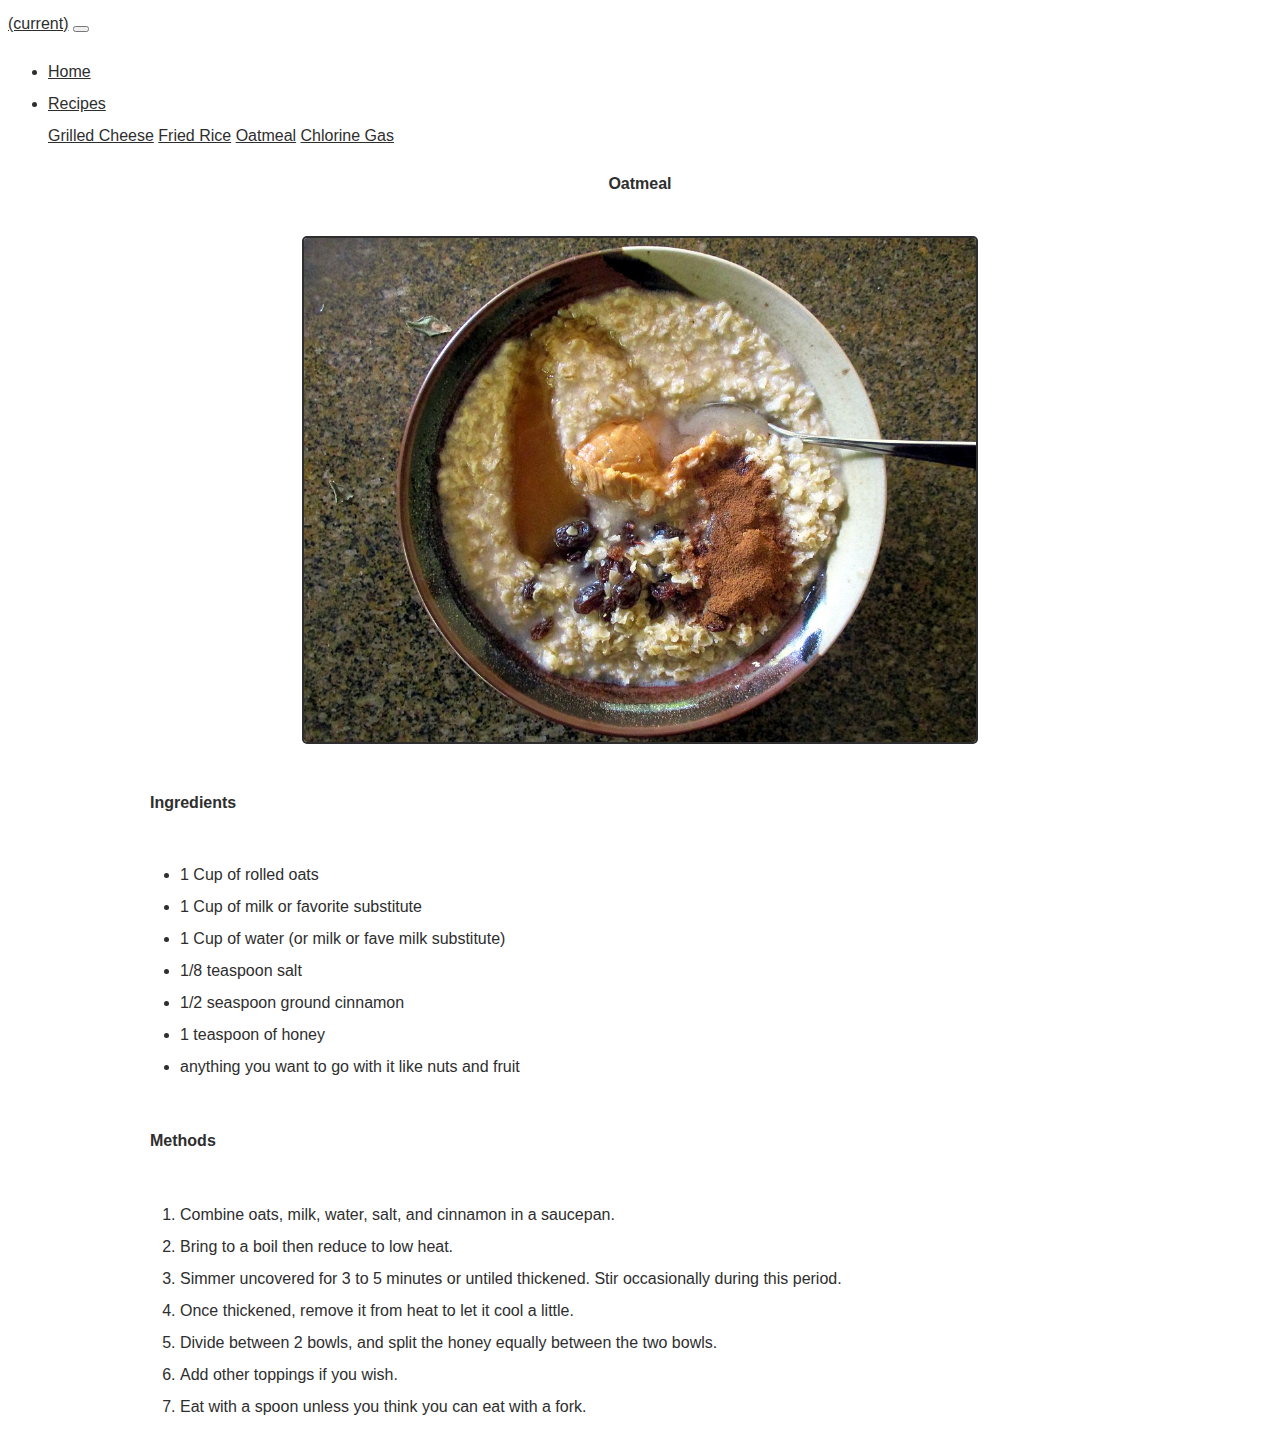
<file: recipes/oatmeal.html>
<DOCTYPE html>
<html>

  <head>
    <meta charset='UTF-8'/>
    <meta name='viewport'
      content='width=device-width, initial-scale=1.0, maximum-scale=1.0' />
    <link rel="stylesheet" href="https://stackpath.bootstrapcdn.com/bootstrap/4.1.3/css/bootstrap.min.css" integrity="sha384-MCw98/SFnGE8fJT3GXwEOngsV7Zt27NXFoaoApmYm81iuXoPkFOJwJ8ERdknLPMO" crossorigin="anonymous">
    <title>Oatmeal</title>

    <link rel='stylesheet' href='styles.css'/>

  </head>

  <body>
    <nav class="navbar navbar-expand-lg navbar-light bg-light">
      <a class="navbar-brand active" href="/index.html"><span class="sr-only">(current)</span></a>
      <button class="navbar-toggler" type="button" data-toggle="collapse" data-target="#navbarNav" aria-controls="navbarNav" aria-expanded="false" aria-label="Toggle navigation">
        <span class="navbar-toggler-icon"></span>
      </button>
      <div class="collapse navbar-collapse" id="navbarNav">
        <ul class="navbar-nav ms-auto">
          <li class="nav-item">
            <a class="nav-link" href="/index.html">Home</a>
          </li>
          <li class="nav-item dropdown">
            <a class="nav-link dropdown-toggle" href="#" id="navbarDropdownMenuLink" role="button" data-toggle="dropdown" aria-haspopup="true" aria-expanded="false">
              Recipes
            </a>
            <div class="dropdown-menu" aria-labelledby="navbarDropdownMenuLink">
              <a class="dropdown-item" href="/recipes/grilled-cheese.html">Grilled Cheese</a>
              <a class="dropdown-item" href="/recipes/fried-rice.html">Fried Rice</a>
              <a class="dropdown-item disabled" href="#">Oatmeal</a>
              <a class="dropdown-item" href="/recipes/chlorine-gas.html">Chlorine Gas</a>
            </div>
          </li>
        </ul>
      </div>
    </nav>

    <div class="body">

      <div class="header">
        <h1>Oatmeal</h1>
      </div>

      <div class="story">
        <p></p>
      </div>
      <div class="picture">
        <img src="pictures/oatmeal.jpg" alt="Oatmeal">
      </div>
      <div class="subheading"><h2>Ingredients</h2></div>
      <div class="ingredients-list">
        <ul>
          <li class="ingredients">1 Cup of rolled oats</li>
          <li class="ingredients">1 Cup of milk or favorite substitute</li>
          <li class="ingredients">1 Cup of water (or milk or fave milk substitute)</li>
          <li class="ingredients">1/8 teaspoon salt</li>
          <li class="ingredients">1/2 seaspoon ground cinnamon</li>
          <li class="ingredients">1 teaspoon of honey</li>
          <li class="ingredients">anything you want to go with it like nuts and fruit</li>
        </ul>
      </div>
      <div class="subheading"><h3>Methods</h3></div>
      <div class="instruction-list">
        <ol>
          <li class="instructions">Combine oats, milk, water, salt, and cinnamon in a saucepan.</li>
          <li class="instructions">Bring to a boil then reduce to low heat.</li>
          <li class="instructions">Simmer uncovered for 3 to 5 minutes or untiled thickened. Stir occasionally during this period.</li>
          <li class="instructions">Once thickened, remove it from heat to let it cool a little.</li>
          <li class="instructions">Divide between 2 bowls, and split the honey equally between the two bowls.</li>
          <li class="instructions">Add other toppings if you wish.</li>
          <li class="instructions">Eat with a spoon unless you think you can eat with a fork.</li>
        </ol>
      </div>

    </div>

    <script src="https://code.jquery.com/jquery-3.3.1.slim.min.js" integrity="sha384-q8i/X+965DzO0rT7abK41JStQIAqVgRVzpbzo5smXKp4YfRvH+8abtTE1Pi6jizo" crossorigin="anonymous"></script>
    <script src="https://cdnjs.cloudflare.com/ajax/libs/popper.js/1.14.3/umd/popper.min.js" integrity="sha384-ZMP7rVo3mIykV+2+9J3UJ46jBk0WLaUAdn689aCwoqbBJiSnjAK/l8WvCWPIPm49" crossorigin="anonymous"></script>
    <script src="https://stackpath.bootstrapcdn.com/bootstrap/4.1.3/js/bootstrap.min.js" integrity="sha384-ChfqqxuZUCnJSK3+MXmPNIyE6ZbWh2IMqE241rYiqJxyMiZ6OW/JmZQ5stwEULTy" crossorigin="anonymous"></script>
  </body>

</html>
</file>
<file: styles.css>
* {
  font-family: sans-serif;
  font-size: 16px;
  color: #2e2e2e;
  line-height: 2;
  box-sizing: border-box;
}

.navbar {
	margin-bottom: 40px;
}


.body {
  justify-content: center;
  margin-left: auto;
  margin-right: auto;
  display: block;
  padding: 0 16px;
  max-width: 800;
}

.welcome {
  justify-content: center;
  text-align: center;
}

.flavor-text {
  font-family: monospace;
  /*font-size: 20px;*/
  padding-left: 20px;
  padding-right: 2px;
}

.recipe-list {
	display: flex;
	flex-direction: column;
}

.recipe-list-entry {
	display: flex;
	flex-direction: row;
  justify-content: space-between;
	border: 1px solid #2e2e2e;
	border-radius: 5px;
	margin: 5px;
  padding: 10px;
}

.recipe-list-image {
  width: fit-content;
  margin: 5px;
}

.recipe-list-image img {
  width: 100%;
	border: 1px solid #2e2e2e;
	border-radius: 5px;
}

.recipe-list-text {
  display: flex;
  flex-direction: column;
	width: 100%;
  margin: 5px;
  align-items: center;
}

.first {
	order: -1;
  justify-content: start;
}
</file>
<file: css/styles.css>
* {
    margin: 0;
    padding: 0;
    background-color: #fdf8fe;
    font-family: "Bradley Hand", cursive !important;
}

.img-center {
    text-align: center;
}

 p {
    width: 75%;
    padding: 1em;
    text-align: center;
    margin: auto;
 }

.navbar {
    background-color: #F2E6FF !important;
    margin-bottom: 1em;
}

.footer {
    margin-top: 200px;
    text-align: center;
}

.nav-item,
.nav-link,
.navbar-collapse {
    background-color: #F2E6FF !important;
}

img {
    width: 50%;
    max-width: 700px;
}

.ms-auto {
    margin-left: auto !important;
}

/* Image Grid */
.portfolio {
    column-gap: 1em;
}

.image img {
    background-color: #eee;
    display: inline-block;
    margin: 0 0 1em;
    width: 100%;
    height: auto;
}

/* Mobile */
@media only screen and (max-width: 500px) {
    .portfolio {
        column-count: 2;
    }
}

/* Tablet */
@media only screen and (min-width: 501px) and (max-width: 960px) {
    .portfolio {
        column-count: 3;
    }
}

/* Desktop */
@media only screen and (min-width: 961px) {
    .portfolio {
        column-count: 4;
    }
}
</file>
<file: recipes/styles.css>
* {
  font-family: sans-serif;
  font-size: 16px;
  color: #2e2e2e;
  line-height: 2;
}

.body {
  justify-content: center;
  margin-left: auto;
  margin-right: auto;
  display: block;
  padding: 0 16px;
  max-width: 800;
}

.header {
  justify-content: center;
  text-align: center;
}

.story p {
  font-family: monospace;
  /*font-size: 20px;*/
  padding-left: 20px;
  padding-right: 2px;

}

.picture {
  padding: 0 16px;
  justify-content: center;
  padding: 2%;
}

.picture img {
  display: block;
  max-width: 70%;
  height: auto;
  margin-left: auto;
  margin-right: auto;
  border: 2px solid #2e2e2e;
  border-radius: 5px;
}

.subheading {
  padding: 1%;
}

.symptoms {
  font-weight: bold;
}

/* for desktops and tablets */
@media only screen and (min-width: 1081px) {
  .body {
    max-width: 1000;
  }
}
</file>
